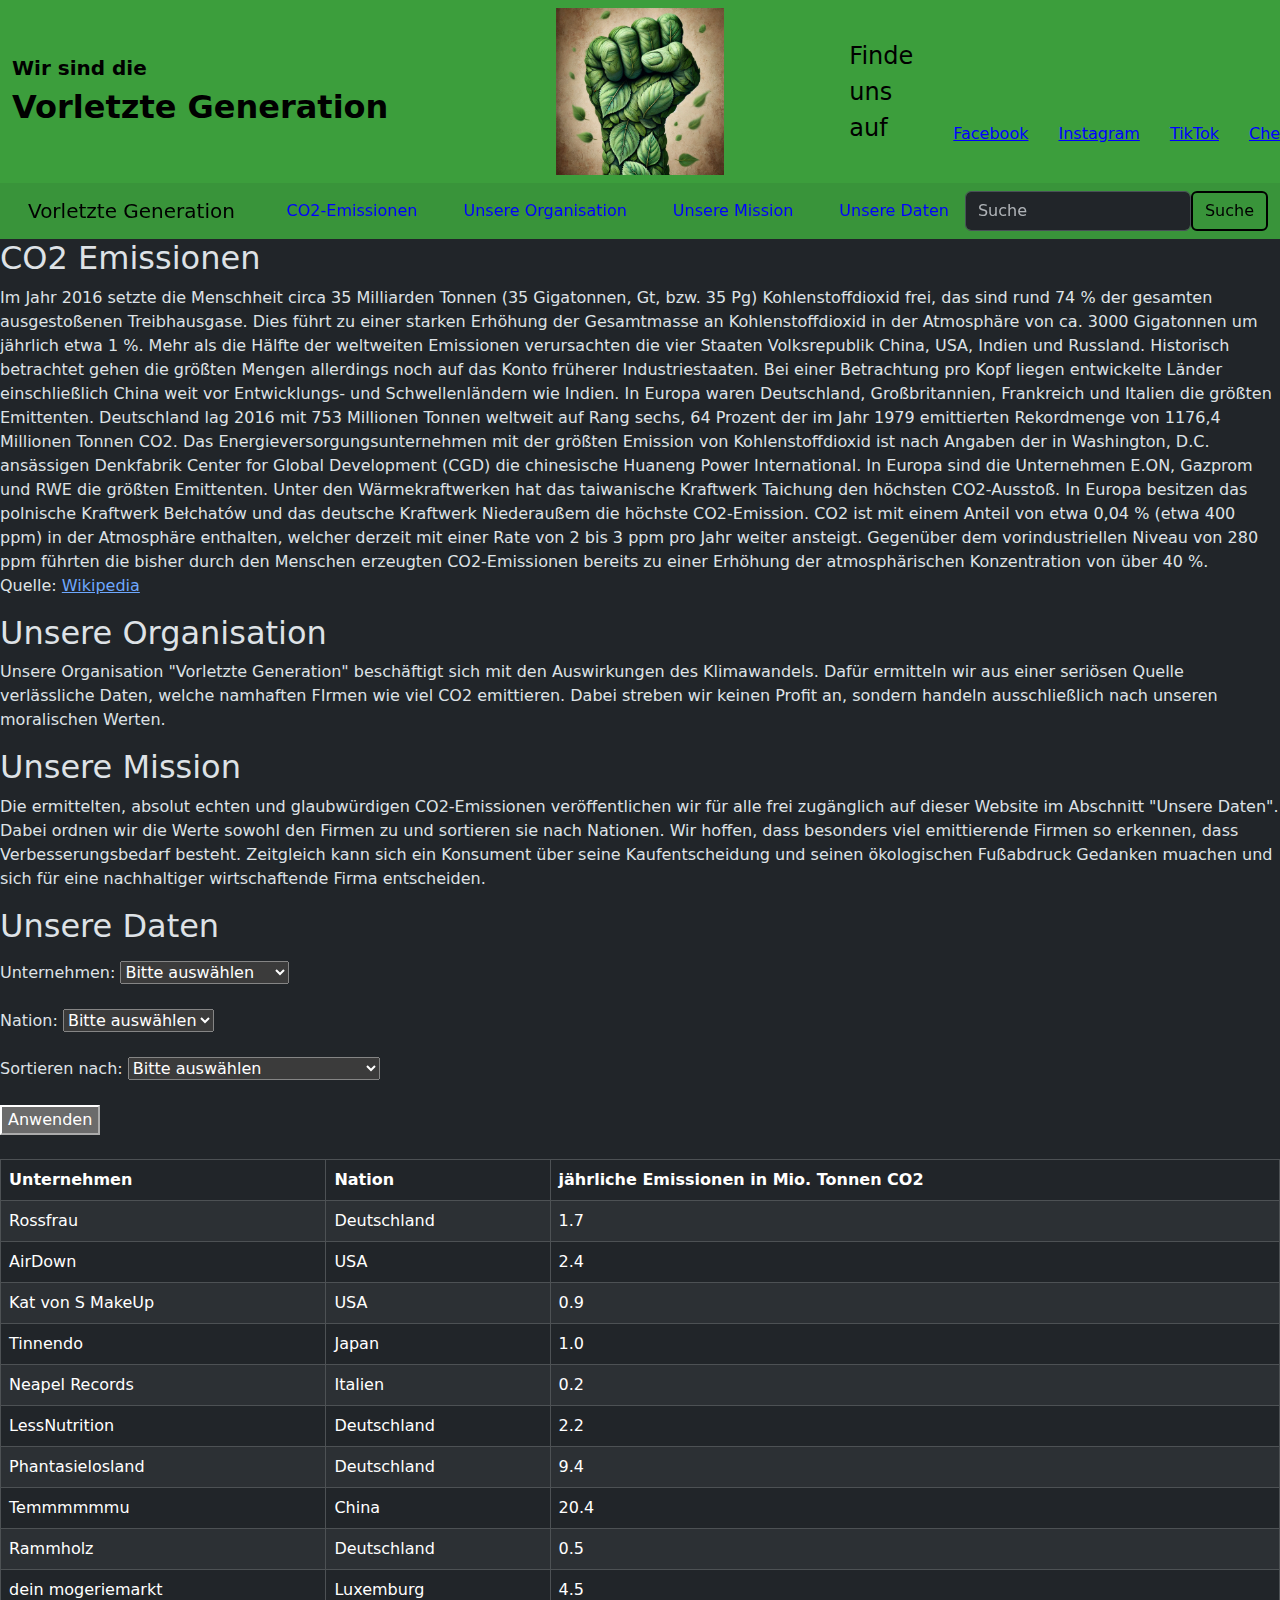
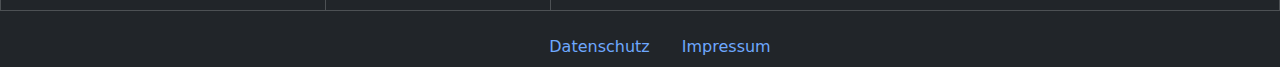
<file: index.html>
<!DOCTYPE html>
<html lang="de" data-bs-theme="dark">
 <head>
    <title>Vorletzte Generation</title>
    <meta charset="utf-8">
    <meta name="viewport" content="width=device-width, initial-scale=1">
    <link href="https://cdn.jsdelivr.net/npm/bootstrap@5.0.2/dist/css/bootstrap.min.css" rel="stylesheet" integrity="sha384-EVSTQN3/azprG1Anm3QDgpJLIm9Nao0Yz1ztcQTwFspd3yD65VohhpuuCOmLASjC" crossorigin="anonymous">
    <link rel="stylesheet" href="assets/bootstrap.rtl.min.css">  
    <link rel="stylesheet" href="style.css">
 </head>
 
 <body>
    <header>
        <nav class="navbar">
            <div class="container-fluid">
                <div class="col-lg-4 col md-6 col-sm-12 d-flex flex-column justify-content-center">
                    <span class="fs-5 fw-bold">Wir sind die</span> 
                    <span class="fs-2 fw-bold">Vorletzte Generation</span> 
                </div>
                
                <div class="col-lg-4 col md-6 col-sm-12 d-flex justify-content-center">
                    <img src="assets/images/logo_vorletzte-generation.webp" class="img-fluid" alt="Logo" id="logo">
                </div>
                
                <div class="col-lg-4 col-md-12 col-sm-12 d-flex align-items-end">
                    <span id="textHeader">Finde uns auf</span>
                    <ul class="navbar-nav d-flex flex-row">
                        <li class="nav-item"><a href="https://facebook.com">Facebook</a></li>             
                        <li class="nav-item"><a href="https://instagram.com">Instagram</a></li>
                        <li class="nav-item"><a href="https://tiktok.com">TikTok</a></li>
                        <li class="nav-item"><a href="https://chefkoch.de">Chefkoch</a></li>
                        <li class="nav-item"><a href="https://knuddels.de">Knudddels</a></li>
                    </ul>
                </div>
            </div>           
        </nav>
    </header>

    <nav class="navbar sticky-top navbar-expand-lg navbar-dark" style="background-color: rgba(60, 158, 60, 0.918);">
        <div class="container-fluid">
          <a class="navbar-brand" id="brand" href="#">Vorletzte Generation</a>
          <button class="navbar-toggler" type="button" data-bs-toggle="collapse" data-bs-target="#navbarSupportedContent"
            aria-controls="navbarSupportedContent" aria-expanded="false" aria-label="Toggle navigation">
            <span class="navbar-toggler-icon"></span>
          </button>
          <div class="collapse navbar-collapse" id="navbarSupportedContent">
            <ul class="navbar-nav me-auto mb-2 mb-lg-0">
              <li class="nav-item">
                <a class="nav-link active" aria-current="page" href="#co2emissions">CO2-Emissionen</a>
              </li>
              <li class="nav-item">
                <a class="nav-link" href="#organisation">Unsere Organisation</a>
              </li>
              <li class="nav-item">
                <a class="nav-link" href="#mission">Unsere Mission</a>
              </li>
              <li class="nav-item">
                <a class="nav-link" href="#data">Unsere Daten</a>
              </li>
            </ul>
            <form class="d-flex">
              <input class="form-control me-2" type="search" placeholder="Suche" aria-label="Search">
              <button class="btn btn-outline-success" type="submit" id="search">Suche</button>
            </form>
          </div>
        </div>
    </nav>

    <main>
    <section id="co2emissions">
        <h2>CO2 Emissionen</h2>
        <p>Im Jahr 2016 setzte die Menschheit circa 35 Milliarden Tonnen (35 Gigatonnen, Gt, bzw. 35 Pg) 
            Kohlenstoffdioxid frei, das sind rund 74 % der gesamten ausgestoßenen Treibhausgase. 
            Dies führt zu einer starken Erhöhung der Gesamtmasse an Kohlenstoffdioxid in der Atmosphäre von 
            ca. 3000 Gigatonnen um jährlich etwa 1 %. Mehr als die Hälfte der weltweiten Emissionen 
            verursachten die vier Staaten Volksrepublik China, USA, Indien und Russland. Historisch betrachtet
            gehen die größten Mengen allerdings noch auf das Konto früherer Industriestaaten. 
            Bei einer Betrachtung pro Kopf liegen entwickelte Länder einschließlich China weit vor 
            Entwicklungs- und Schwellenländern wie Indien. In Europa waren Deutschland, Großbritannien, 
            Frankreich und Italien die größten Emittenten. Deutschland lag 2016 mit 753 Millionen Tonnen 
            weltweit auf Rang sechs, 64 Prozent der im Jahr 1979 emittierten Rekordmenge von 1176,4 Millionen 
            Tonnen CO2. Das Energieversorgungsunternehmen mit der größten Emission von Kohlenstoffdioxid ist 
            nach Angaben der in Washington, D.C. ansässigen Denkfabrik Center for Global Development (CGD) 
            die chinesische Huaneng Power International. In Europa sind die Unternehmen E.ON, Gazprom und RWE
            die größten Emittenten. Unter den Wärmekraftwerken hat das taiwanische Kraftwerk Taichung den 
            höchsten CO2-Ausstoß. In Europa besitzen das polnische Kraftwerk Bełchatów und das deutsche 
            Kraftwerk Niederaußem die höchste CO2-Emission. CO2 ist mit einem Anteil von etwa 0,04 % 
            (etwa 400 ppm) in der Atmosphäre enthalten, welcher derzeit mit einer Rate von 2 bis 3 ppm pro 
            Jahr weiter ansteigt. Gegenüber dem vorindustriellen Niveau von 280 ppm führten die bisher durch 
            den Menschen erzeugten CO2-Emissionen bereits zu einer Erhöhung der atmosphärischen Konzentration 
            von über 40 %.
        <br>Quelle: <a href="https://de.wikipedia.org/wiki/Liste_der_gr%C3%B6%C3%9Ften_Kohlenstoffdioxidemittenten">Wikipedia</a></p>
        
    </section>
     
    <section id="organisation">
        <h2>Unsere Organisation</h2>
            <p>Unsere Organisation "Vorletzte Generation" beschäftigt sich mit den Auswirkungen des Klimawandels.
            Dafür ermitteln wir aus einer seriösen Quelle verlässliche Daten, welche namhaften FIrmen wie viel 
            CO2 emittieren. Dabei streben wir keinen Profit an, sondern handeln ausschließlich nach unseren
            moralischen Werten.</p>
    </section>

    <section id="mission">
        <h2>Unsere Mission</h2>
        <p>Die ermittelten, absolut echten und glaubwürdigen CO2-Emissionen veröffentlichen wir für alle frei 
            zugänglich auf dieser Website im Abschnitt "Unsere Daten". Dabei ordnen wir die Werte sowohl den
            Firmen zu und sortieren sie nach Nationen. Wir hoffen, dass besonders viel emittierende Firmen so 
            erkennen, dass Verbesserungsbedarf besteht. Zeitgleich kann sich ein Konsument über seine 
            Kaufentscheidung und seinen ökologischen Fußabdruck Gedanken muachen und sich für eine 
            nachhaltiger wirtschaftende Firma entscheiden.</p>
    </section>

    <section id="data">
        <h2>Unsere Daten</h2>
            <p>
            <form name="dropdownFilter" id="dropdownFilter">
                Unternehmen: <select name="unternehmen" id="unternehmen">
                    <option value="blanko" selected: >Bitte auswählen</option>
                    <option value="airDown" >AirDown</option>
                    <option value="deinMogeriemarkt" >deinMogeriemarkt</option>
                    <option value="katVonSMakeUp" >Kat von S MakeUp</option>
                    <option value="lessNutrition" >LessNutrition</option>
                    <option value="neapel records" >Neapel Records</option>
                    <option value="phantasielosland" >Phantasielosland</option>
                    <option value="rammholz" >Rammholz</option>
                    <option value="rossfrau" >Rossfrau</option>
                    <option value="tinnendo" >Tinnendo</option>
                    <option value="temmmmmmu" >Temmmmmmu</option>
                  </select>
                  <br><br>
                Nation: <select name="nation" id="nation">
                    <option value="blanko" selected: >Bitte auswählen</option>
                    <option value="china" >China</option>
                    <option value="deutschland" >Deutschland</option>
                    <option value="italien" >Italien</option>
                    <option value="japan" >Japan</option>
                    <option value="luxemburg" >Luxemburg</option>
                    <option value="usa" >USA</option>
                  </select>
                  <br><br>

                Sortieren nach: <select name="sortierenNach" id="sortierenNach">
                    <option value="blanko" selected: >Bitte auswählen</option>
                    <option value="alphabetischNation" >alphabetisch (Nation)</option>
                    <option value="alphabetischUnternehmen" >alphabetisch (Unternehmen)</option>
                    <option value="emissionenAufsteigend" >Emissionen aufsteigend</option>
                    <option value="emissionenAbsteigend" >Emissionen absteigend</option>
                  </select>
                  <br><br>
                  <button id="anwenden" type="button">Anwenden</button> 
                </form>
            <br> 

        <div class="table-responsive-sm">
            <table class="table table-striped table-dark table-bordered" id ="tabelle">
                <thead>
                    <tr>
                        <th>Unternehmen</th>
                        <th>Nation</th>
                        <th>jährliche Emissionen in Mio. Tonnen CO2</th>
                    </tr>
                </thead>
                <tbody>
                    <tr>
                        <td>Rossfrau</td>
                        <td>Deutschland</td>
                        <td>1.7</td>
                    </tr>
                    <tr>
                        <td>AirDown</td>
                        <td>USA</td>
                        <td>2.4</td>
                    </tr>
                    <tr>
                        <td>Kat von S MakeUp</td>
                        <td>USA</td>
                        <td>0.9</td>
                    </tr>
                    <tr>
                        <td>Tinnendo</td>
                        <td>Japan</td>
                        <td>1.0</td>
                    </tr>
                    <tr>
                        <td>Neapel Records</td>
                        <td>Italien</td>
                        <td>0.2</td>
                    </tr>
                    <tr>
                        <td>LessNutrition</td>
                        <td>Deutschland</td>
                        <td>2.2</td>
                    </tr>
                    <tr>
                        <td>Phantasielosland</td>
                        <td>Deutschland</td>
                        <td>9.4</td>
                    </tr>
                    <tr>
                        <td>Temmmmmmu</td>
                        <td>China</td>
                        <td>20.4</td>
                    </tr>
                    <tr>
                        <td>Rammholz</td>
                        <td>Deutschland</td>
                        <td>0.5</td>
                    </tr>
                    <tr>
                        <td>dein mogeriemarkt</td>
                        <td>Luxemburg</td>
                        <td>4.5</td>
                    </tr>
                </tbody>
            </table>
        </div>
        </p>
    </section>
    </main>

    <footer>
        <ul class="nav justify-content-center">
            <li class="nav-item">
              <a class="nav-link active" aria-current="page" href="datenschutz.html">Datenschutz</a>
            </li>
            <li class="nav-item">
              <a class="nav-link" href="impressum.html">Impressum</a>
            </li>
          </ul>
    </footer>

    <script src="script.js"></script>
    <script src="https://cdn.jsdelivr.net/npm/bootstrap@5.0.2/dist/js/bootstrap.bundle.min.js" integrity="sha384-MrcW6ZMFYlzcLA8Nl+NtUVF0sA7MsXsP1UyJoMp4YLEuNSfAP+JcXn/tWtIaxVXM" crossorigin="anonymous"></script>
 
</body>
</html>
</file>
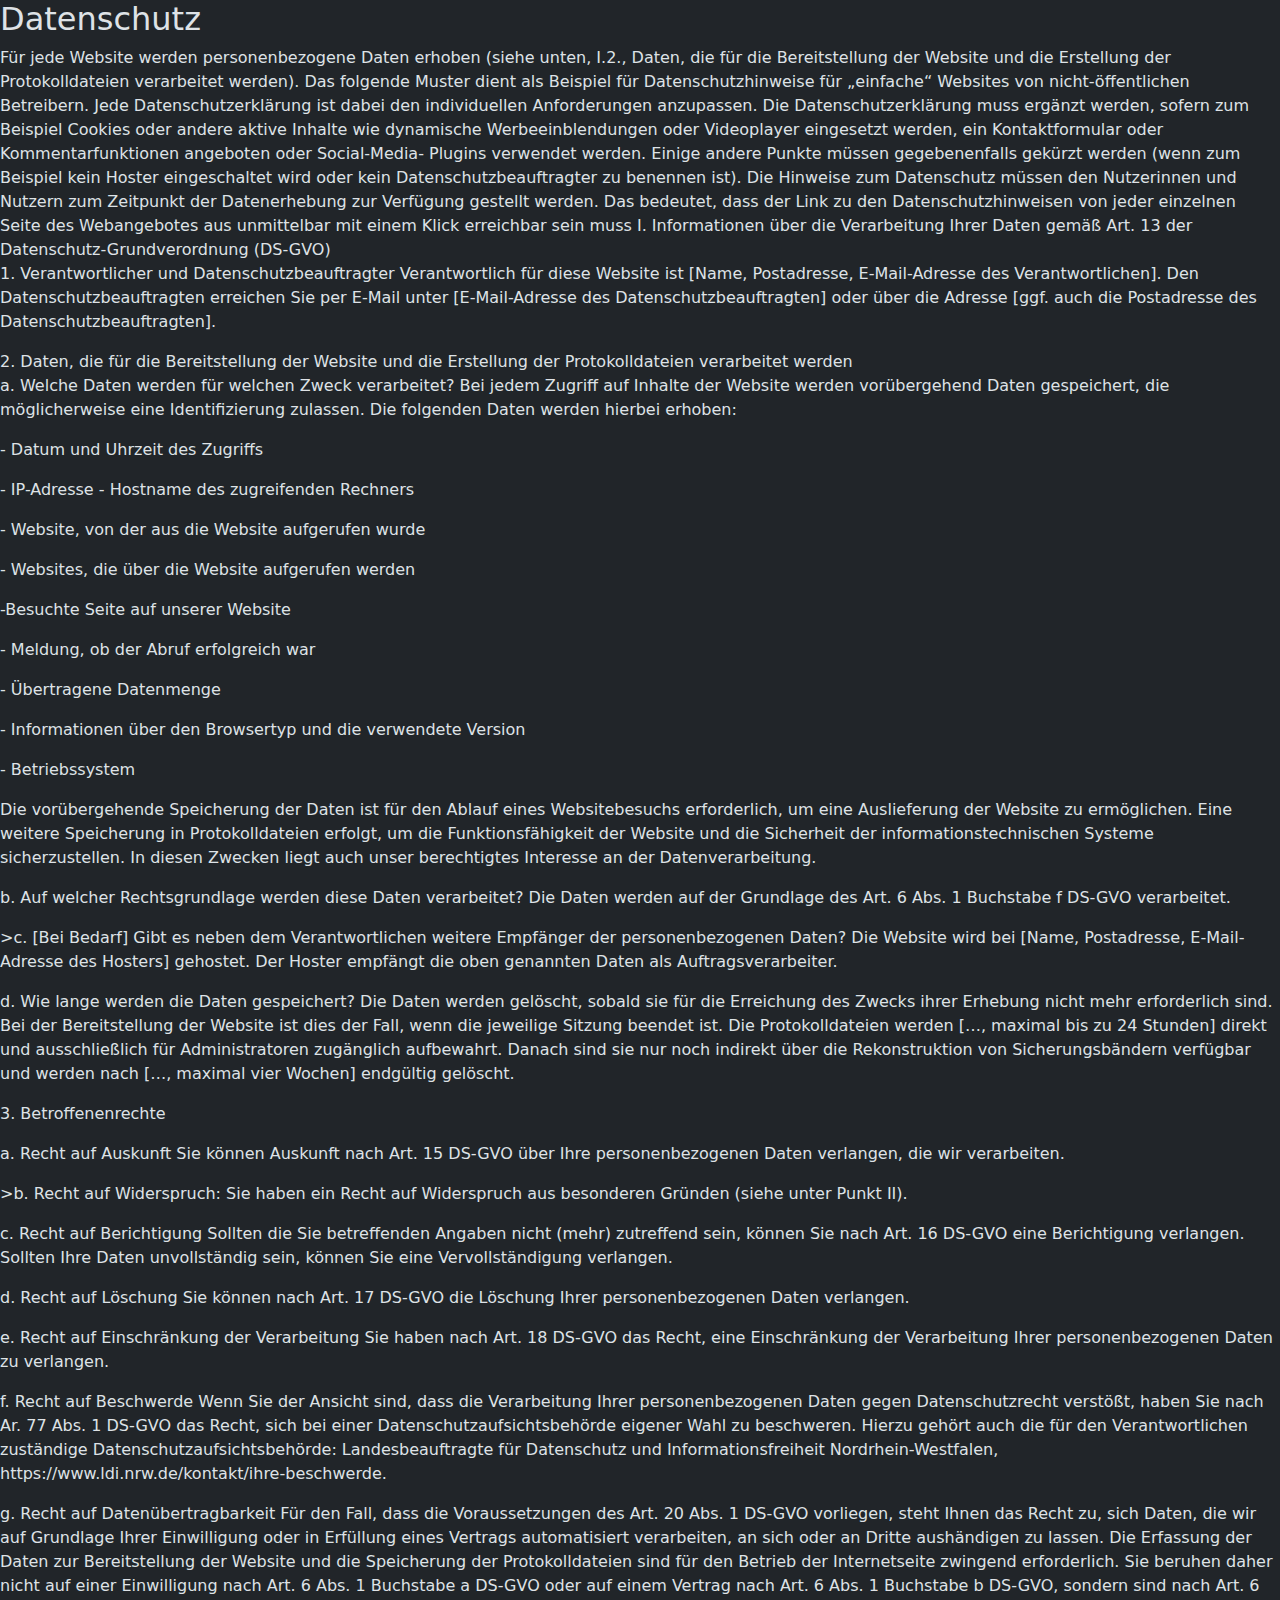
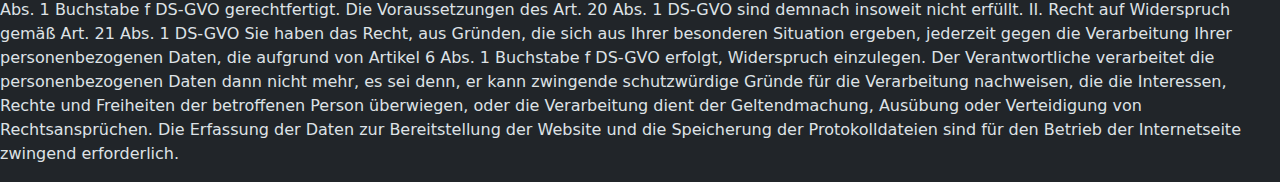
<file: datenschutz.html>
<!DOCTYPE html>
<html lang="de" data-bs-theme="dark">
 <head>
    <title>Vorletzte Generation</title>
    <meta charset="utf-8">
    <meta name="viewport" content="width=device-width, initial-scale=1">
    <link href="https://cdn.jsdelivr.net/npm/bootstrap@5.0.2/dist/css/bootstrap.min.css" rel="stylesheet" integrity="sha384-EVSTQN3/azprG1Anm3QDgpJLIm9Nao0Yz1ztcQTwFspd3yD65VohhpuuCOmLASjC" crossorigin="anonymous">
    <link rel="stylesheet" href="assets/bootstrap.rtl.min.css">  
    <link rel="stylesheet" href="style.css">
 </head>

<h2>Datenschutz</h2>
Für jede Website werden personenbezogene Daten erhoben (siehe unten, I.2., Daten, die für die Bereitstellung 
der Website und die Erstellung der Protokolldateien verarbeitet werden). Das folgende Muster dient als 
Beispiel für Datenschutzhinweise für „einfache“ Websites von nicht-öffentlichen Betreibern. 
Jede Datenschutzerklärung ist dabei den individuellen Anforderungen anzupassen. Die Datenschutzerklärung muss 
ergänzt werden, sofern zum Beispiel Cookies oder andere aktive Inhalte wie dynamische Werbeeinblendungen oder 
Videoplayer eingesetzt werden, ein Kontaktformular oder Kommentarfunktionen angeboten oder Social-Media-
Plugins verwendet werden. Einige andere Punkte müssen gegebenenfalls gekürzt werden (wenn zum Beispiel kein 
Hoster eingeschaltet wird oder kein Datenschutzbeauftragter zu benennen ist). Die Hinweise zum Datenschutz 
müssen den Nutzerinnen und Nutzern zum Zeitpunkt der Datenerhebung zur Verfügung gestellt werden. Das 
bedeutet, dass der Link zu den Datenschutzhinweisen von jeder einzelnen Seite des Webangebotes aus unmittelbar
 mit einem Klick erreichbar sein muss I. Informationen über die Verarbeitung Ihrer Daten gemäß Art. 13 der 
 Datenschutz-Grundverordnung (DS-GVO) 
 <p>1. Verantwortlicher und Datenschutzbeauftragter Verantwortlich für 
 diese Website ist [Name, Postadresse, E-Mail-Adresse des Verantwortlichen]. Den Datenschutzbeauftragten 
 erreichen Sie per E-Mail unter [E-Mail-Adresse des Datenschutzbeauftragten] oder über die Adresse [ggf. auch
  die Postadresse des Datenschutzbeauftragten]. </p>
  2. Daten, die für die Bereitstellung der Website und die Erstellung der Protokolldateien verarbeitet werden 
  <p>a. Welche Daten werden für welchen Zweck verarbeitet? Bei jedem Zugriff auf Inhalte der Website werden 
    vorübergehend Daten gespeichert, die möglicherweise eine Identifizierung zulassen. Die folgenden Daten 
    werden hierbei erhoben: </p>
    <p>- Datum und Uhrzeit des Zugriffs </p>
    <p>- IP-Adresse - Hostname des zugreifenden Rechners </p>
    <p>- Website, von der aus die Website aufgerufen wurde </p>
    <p>- Websites, die über die Website aufgerufen werden </p>
    <p>-Besuchte Seite auf unserer Website </p>
    <p>- Meldung, ob der Abruf erfolgreich war </p>
    <p>- Übertragene Datenmenge </p>
    <p>- Informationen über den Browsertyp und die verwendete Version </p>
    <p>- Betriebssystem </p>
    <p>Die vorübergehende Speicherung der Daten ist für den Ablauf eines Websitebesuchs 
    erforderlich, um eine Auslieferung der Website zu ermöglichen. Eine weitere Speicherung in 
    Protokolldateien erfolgt, um die Funktionsfähigkeit der Website und die Sicherheit der 
    informationstechnischen Systeme sicherzustellen. In diesen Zwecken liegt auch unser berechtigtes Interesse
     an der Datenverarbeitung. </p>
     <p>b. Auf welcher Rechtsgrundlage werden diese Daten verarbeitet? Die Daten werden auf der Grundlage des 
     Art. 6 Abs. 1 Buchstabe f DS-GVO verarbeitet. </p>
     <p>>c. [Bei Bedarf] Gibt es neben dem Verantwortlichen weitere Empfänger der personenbezogenen Daten? Die 
     Website wird bei [Name, Postadresse, E-Mail-Adresse des Hosters] gehostet. Der Hoster empfängt die oben 
     genannten Daten als Auftragsverarbeiter. </p>
     <p>d. Wie lange werden die Daten gespeichert? Die Daten werden gelöscht, sobald sie für die Erreichung des 
     Zwecks ihrer Erhebung nicht mehr erforderlich sind. Bei der Bereitstellung der Website ist dies der Fall,
     wenn die jeweilige Sitzung beendet ist. Die Protokolldateien werden […, maximal bis zu 24 Stunden] direkt
      und ausschließlich für Administratoren zugänglich aufbewahrt. Danach sind sie nur noch indirekt über die 
      Rekonstruktion von Sicherungsbändern verfügbar und werden nach […, maximal vier Wochen] endgültig 
      gelöscht. </p>
      <p>3. Betroffenenrechte </p>
      <p>a. Recht auf Auskunft Sie können Auskunft nach Art. 15 DS-GVO über Ihre personenbezogenen Daten verlangen, 
      die wir verarbeiten. </p>
      <p>>b. Recht auf Widerspruch: Sie haben ein Recht auf Widerspruch aus besonderen Gründen (siehe unter 
        Punkt II). </p>
      <p>c. Recht auf Berichtigung Sollten die Sie betreffenden Angaben nicht (mehr) zutreffend sein, können Sie 
      nach Art. 16 DS-GVO eine Berichtigung verlangen. Sollten Ihre Daten unvollständig sein, können Sie eine 
      Vervollständigung verlangen. </p>
      <p>d. Recht auf Löschung Sie können nach Art. 17 DS-GVO die Löschung Ihrer personenbezogenen Daten 
        verlangen. </p> 
     <p> e. Recht auf Einschränkung der Verarbeitung Sie haben nach Art. 18 DS-GVO das Recht, eine Einschränkung der
       Verarbeitung Ihrer personenbezogenen Daten zu verlangen. </p>
     <p>f. Recht auf Beschwerde Wenn Sie der Ansicht sind, dass die Verarbeitung Ihrer personenbezogenen Daten 
     gegen Datenschutzrecht verstößt, haben Sie nach Ar. 77 Abs. 1 DS-GVO das Recht, sich bei einer 
     Datenschutzaufsichtsbehörde eigener Wahl zu beschweren. Hierzu gehört auch die für den Verantwortlichen 
     zuständige Datenschutzaufsichtsbehörde: Landesbeauftragte für Datenschutz und Informationsfreiheit 
     Nordrhein-Westfalen, https://www.ldi.nrw.de/kontakt/ihre-beschwerde. </p>
     <p>g. Recht auf Datenübertragbarkeit Für den Fall, dass die Voraussetzungen des Art. 20 Abs. 1 DS-GVO 
     vorliegen, steht Ihnen das Recht zu, sich Daten, die wir auf Grundlage Ihrer Einwilligung oder in 
     Erfüllung eines Vertrags automatisiert verarbeiten, an sich oder an Dritte aushändigen zu lassen. Die 
     Erfassung der Daten zur Bereitstellung der Website und die Speicherung der Protokolldateien sind für den 
     Betrieb der Internetseite zwingend erforderlich. Sie beruhen daher nicht auf einer Einwilligung nach Art. 
     6 Abs. 1 Buchstabe a DS-GVO oder auf einem Vertrag nach Art. 6 Abs. 1 Buchstabe b DS-GVO, sondern sind 
     nach Art. 6 Abs. 1 Buchstabe f DS-GVO gerechtfertigt. Die Voraussetzungen des Art. 20 Abs. 1 DS-GVO sind 
     demnach insoweit nicht erfüllt. II. Recht auf Widerspruch gemäß Art. 21 Abs. 1 DS-GVO Sie haben das Recht,
      aus Gründen, die sich aus Ihrer besonderen Situation ergeben, jederzeit gegen die Verarbeitung Ihrer 
      personenbezogenen Daten, die aufgrund von Artikel 6 Abs. 1 Buchstabe f DS-GVO erfolgt, Widerspruch 
      einzulegen. Der Verantwortliche verarbeitet die personenbezogenen Daten dann nicht mehr, es sei denn, er 
      kann zwingende schutzwürdige Gründe für die Verarbeitung nachweisen, die die Interessen, Rechte und 
      Freiheiten der betroffenen Person überwiegen, oder die Verarbeitung dient der Geltendmachung, Ausübung 
      oder Verteidigung von Rechtsansprüchen. Die Erfassung der Daten zur Bereitstellung der Website und die 
      Speicherung der Protokolldateien sind für den Betrieb der Internetseite zwingend erforderlich. </p>
</file>
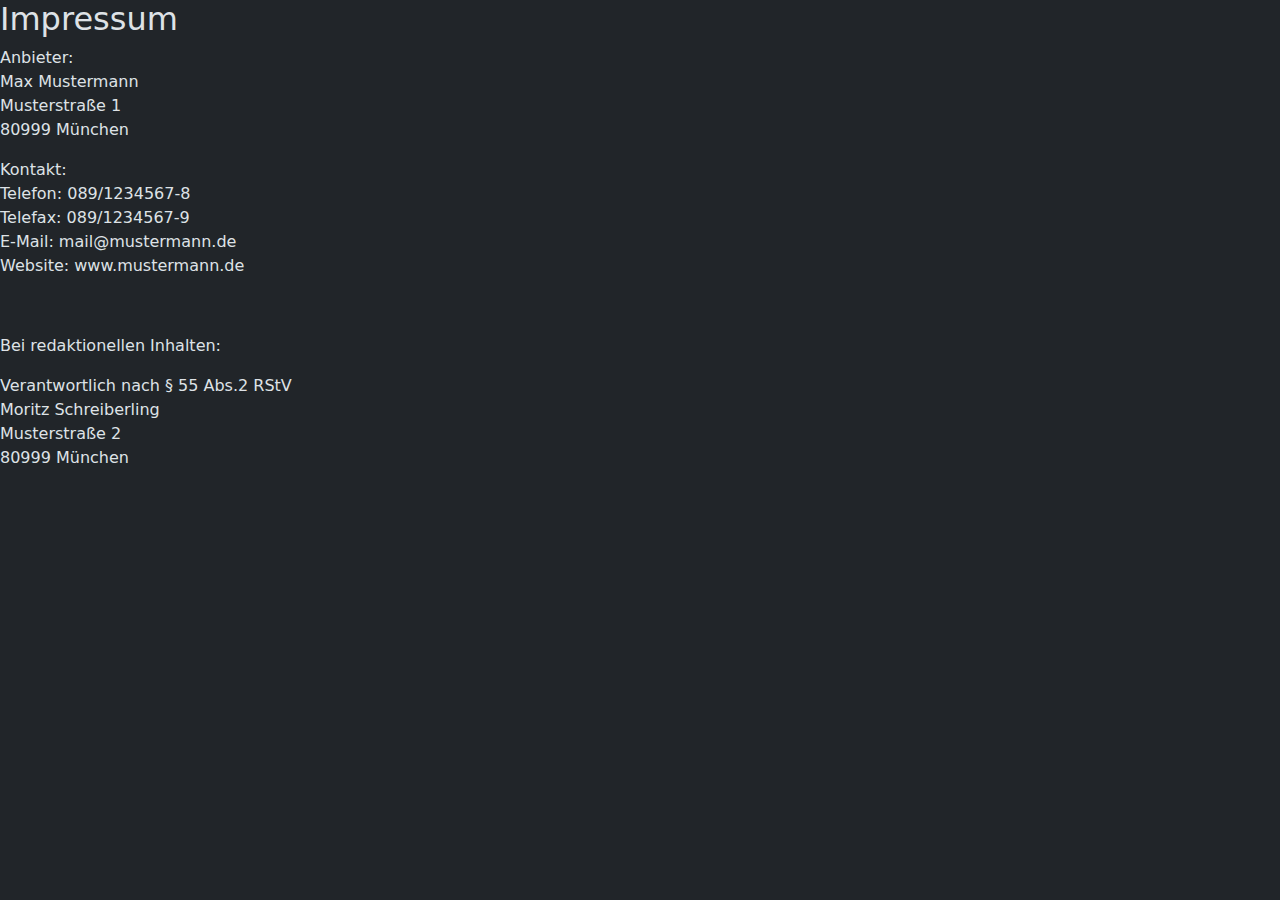
<file: impressum.html>
<!DOCTYPE html>
<html lang="de" data-bs-theme="dark">
 <head>
    <title>Vorletzte Generation</title>
    <meta charset="utf-8">
    <meta name="viewport" content="width=device-width, initial-scale=1">
    <link href="https://cdn.jsdelivr.net/npm/bootstrap@5.0.2/dist/css/bootstrap.min.css" rel="stylesheet" integrity="sha384-EVSTQN3/azprG1Anm3QDgpJLIm9Nao0Yz1ztcQTwFspd3yD65VohhpuuCOmLASjC" crossorigin="anonymous">
    <link rel="stylesheet" href="assets/bootstrap.rtl.min.css">  
    <link rel="stylesheet" href="style.css">
 </head>

<h2>Impressum</h2>
<p>Anbieter:<br />Max Mustermann<br />Musterstraße 1<br />80999 München</p>
<p>Kontakt:<br />Telefon: 089/1234567-8<br />Telefax: 089/1234567-9<br />E-Mail: mail@mustermann.de<br />Website: www.mustermann.de</p>
<p> </p>
<p>Bei redaktionellen Inhalten:</p>
<p>Verantwortlich nach § 55 Abs.2 RStV<br />Moritz Schreiberling<br />Musterstraße 2<br />80999 München</p>
</file>
<file: style.css>
#brand {
    color: black !important;
  }

img {
    max-width: 100% !important;
    max-height: 100% !important;
}

#logo {
    max-width: 40% !important;
    max-height:40% !important;
}

@media (max-width: 768px) {
    .navbar {
        font-size: 12px; 
    }
}

@media (max-width: 350px) {
    .navbar {
        font-size: 11px; 
        
    }
    #text-header {
        font-size: 100%;
    }
}


.navbar {
     max-height: 100%;
    width: 100% !important;
    align-items: flex-end;
    background-color: rgb(60, 158, 60);
    color: black;
    overflow: hidden;    
}

.navbar a {
    color: blue !important;
}

.navbar-nav {
    display: flex;
    align-items: flex-end; 
    gap: 30px;
}

.row {
    min-height: 10vh;
    display: flex;
    align-items: stretch ;
}

#search {
    color: black !important;
    border: 2px solid black !important;
}

#textHeader {
    color: black !important;
    font-size: x-large;
    font-style:unset;
}
</file>
